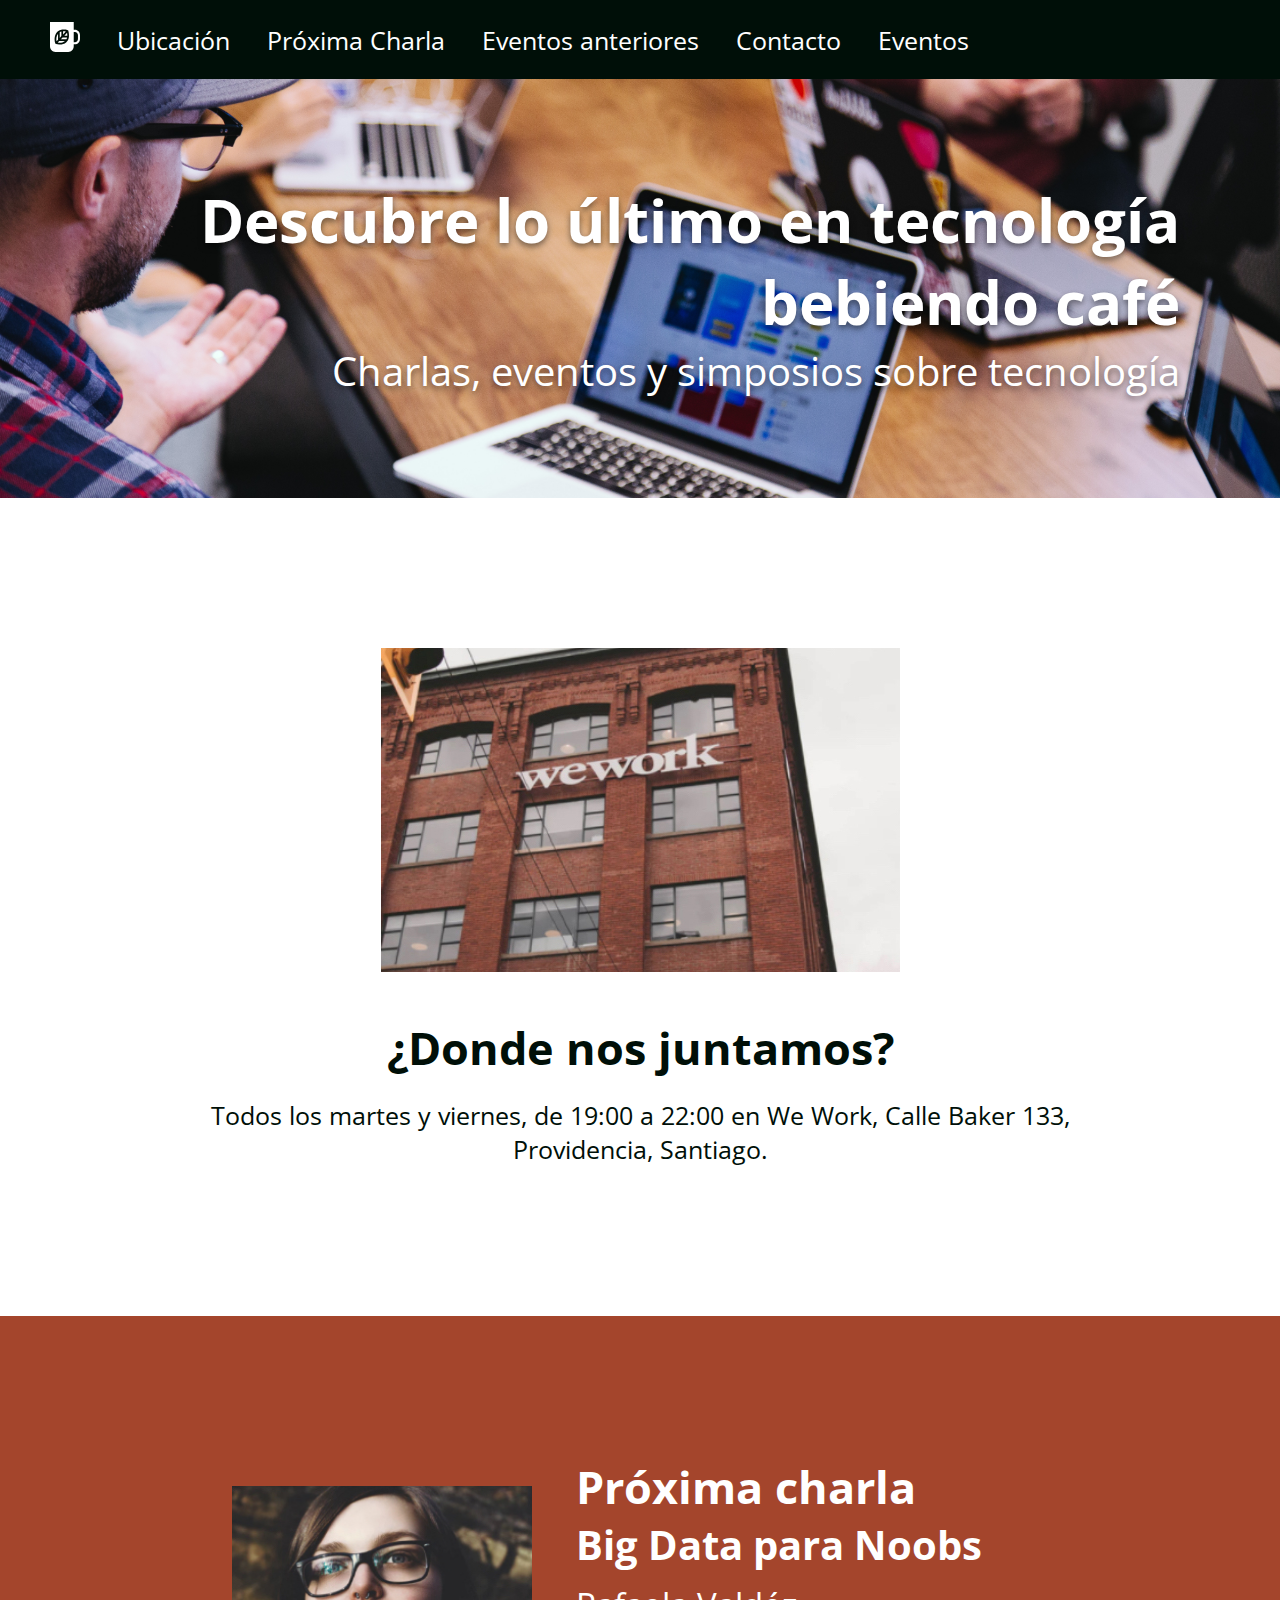
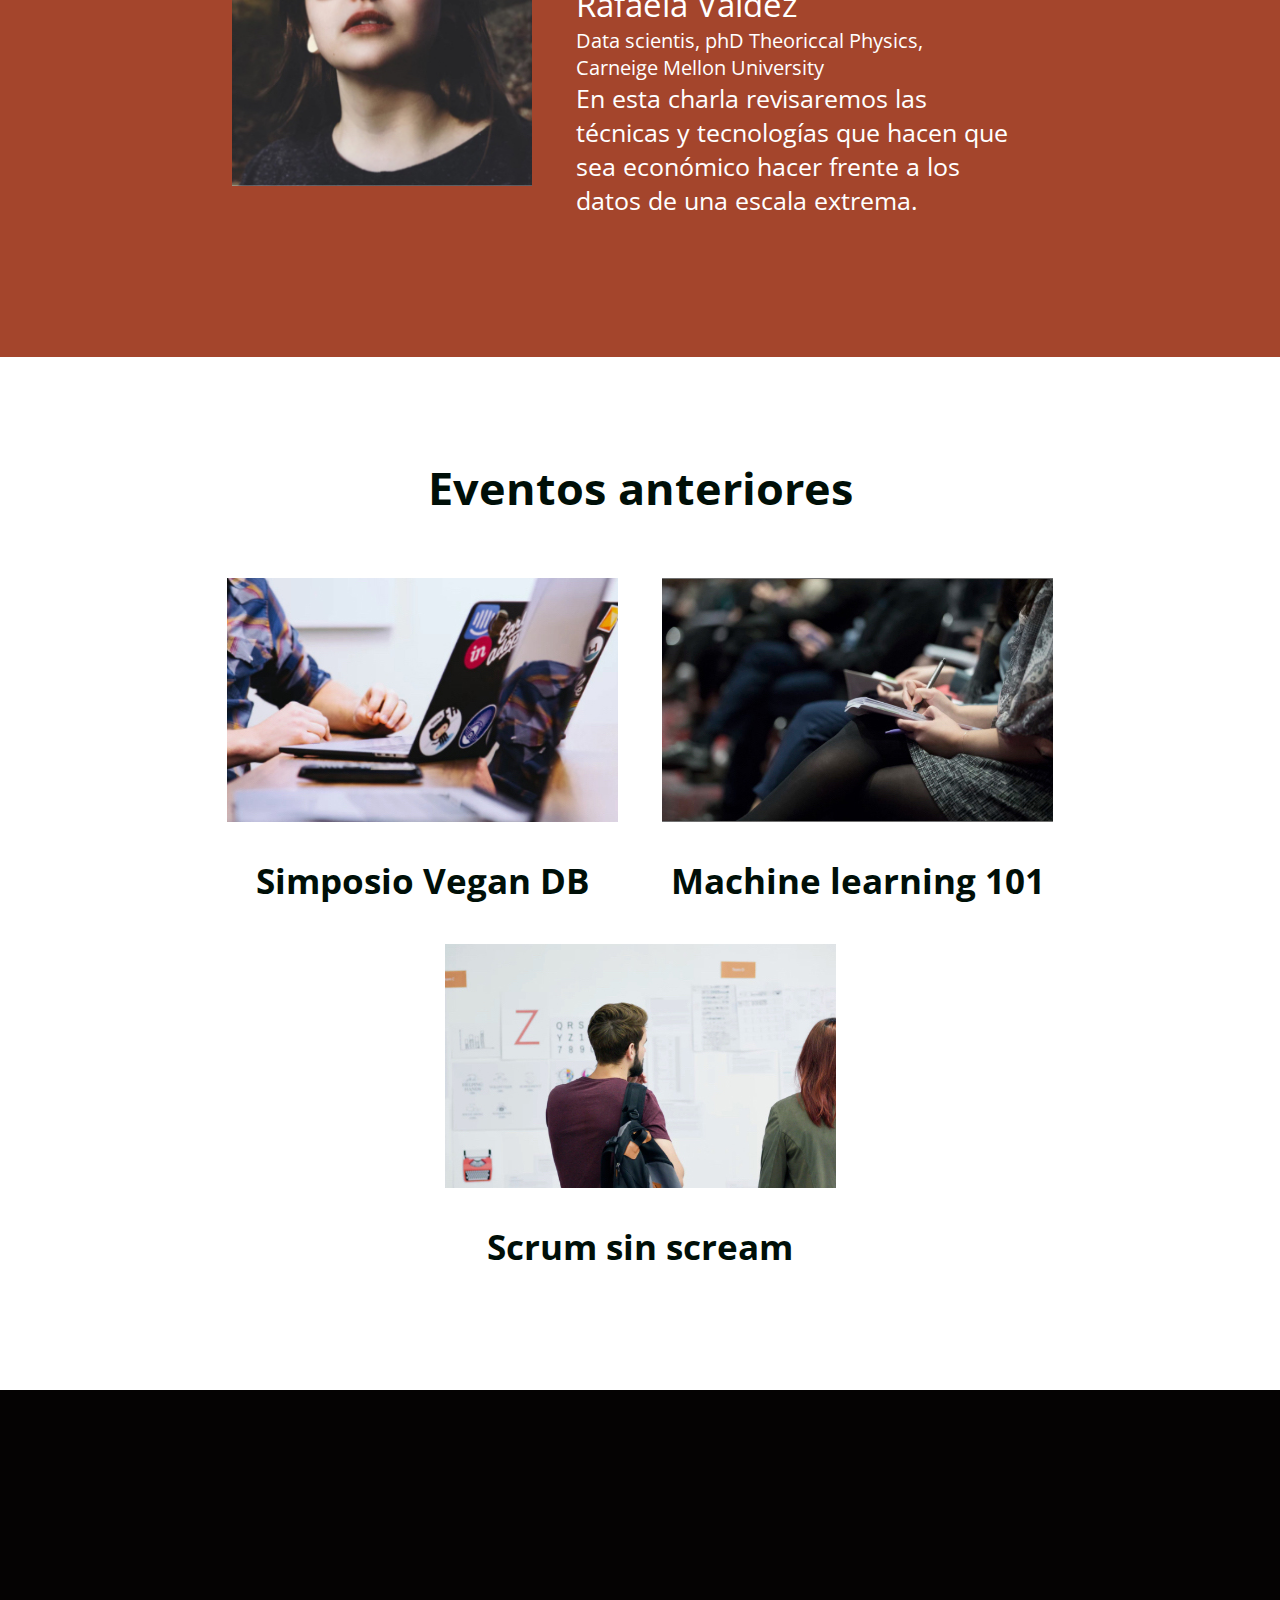
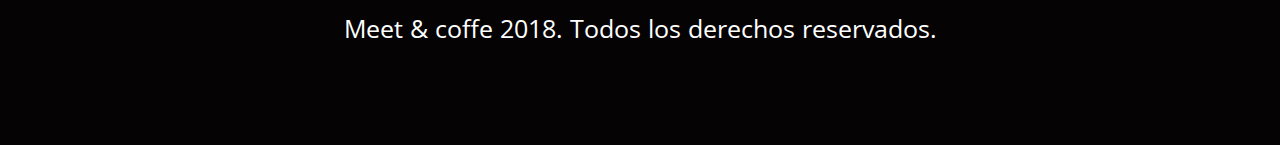
<file: index.html>
<!DOCTYPE html>
<html>
<head>
	<title>Meet & Coffee</title>
	<meta charset="utf-8">
	<link rel="shortcut icon" type="image/png" href="assets/img/favicon.png">
	<meta name="author" content="Francisca Medina Concha">
	<meta name="description" content="Comparte tus conocimientos tomando café">
	<meta name="keywords" content="charlas, eventos, simposios, tecnología, co-work">
	<link href="https://fonts.googleapis.com/css?family=Open+Sans:400,700,800" rel="stylesheet">
	<link rel="stylesheet" href="https://use.fontawesome.com/releases/v5.6.3/css/all.css" integrity="sha384-UHRtZLI+pbxtHCWp1t77Bi1L4ZtiqrqD80Kn4Z8NTSRyMA2Fd33n5dQ8lWUE00s/" crossorigin="anonymous">
	<link rel="stylesheet" href="assets/css/style.css">
</head>
<body>
	<nav class="oscuro">
		<ul>
			<li class="icono"><a href="#inicio">
				<svg xmlns="http://www.w3.org/2000/svg" viewBox="0 0 44 44"><path d="M11.8 26l-2.2 2.3c-.5-2.9-.7-7.5 2.2-11.2V26zm-.4 4.1c2.7.5 7.2.7 10.6-2.3h-8.5l-2.1 2.3zm5.3-16.2c-.8.2-1.7.5-2.4.9v8.5l2.4-2.6v-6.8zm2.5-.3v4.6l4-4.2c-1.1-.3-2.5-.5-4-.4zM16 25.2h8.1c.4-.8.7-1.7.9-2.6h-6.6L16 25.2zm28-6.1V25c0 4.3-3.3 7.8-7.4 7.8h-1.8v2.9c0 4.6-3.6 8.3-7.9 8.3h-19C3.6 44 0 40.3 0 35.7V0h34.8v11.4h1.8c4.1 0 7.4 3.5 7.4 7.7zm-16.2.9c.1-2.6-.4-5-.8-6.4-.2-.9-.4-1.4-.4-1.4s-.5-.2-1.4-.4c-1.4-.4-3.6-.9-6.1-.8-.8 0-1.7.1-2.5.3-.8.2-1.6.4-2.4.7-.9.4-1.7.8-2.5 1.5-.6.5-1.1 1-1.6 1.6-4.5 5.4-3.4 12.5-2.6 15.5.2.9.4 1.4.4 1.4s.5.2 1.4.4c2.8.8 9.6 2 14.7-2.7.6-.5 1.1-1.1 1.5-1.7.6-.8 1-1.7 1.4-2.6.3-.8.5-1.7.7-2.6.1-1.1.2-1.9.2-2.8zm13.2-.9c0-2.6-2-4.6-4.4-4.6h-1.8v15.1h1.8c2.4 0 4.4-2.1 4.4-4.6v-5.9zM21 20h4.4c0-1.6-.1-3-.4-4.2L21 20z"/></svg>
			</a></li>
					<li><a href="#ubicacion">Ubicación</a></li>
					<li><a href="#proxima-charla">Próxima Charla</a></li>
					<li><a href="#eventos">Eventos anteriores</a></li>
					<li><a href="#contacto">Contacto</a></li>
					<li><a href="evento01.html">Eventos</a></li>
		</ul>
	</nav>

  <header id="inicio" class="hero-section">
    <h1>Descubre lo último en tecnología bebiendo café</h1>
    <h2 class="subtitulo">Charlas, eventos y simposios sobre tecnología</h2>
  </header>

  <section id="ubicacion">
    <img src="assets/img/we-work.jpg" alt="We work location">
  	<h2>¿Donde nos juntamos?</h2>
  	<p>Todos los martes y viernes, de 19:00  a 22:00 en We Work, Calle Baker 133, Providencia, Santiago.</p>
  </section>

	<section id="proxima-charla" class="sweet-brown">
		<div class="centrado">
			<img src="assets/img/speaker.jpg" alt="speaker" class="charla-speaker">
			<div class="charla-texto">
				<h2>Próxima charla</h2>
				<h3>Big Data para Noobs</h3>
				<h4>Rafaela Valdéz</h4>
				<h5>Data scientis, phD Theoriccal Physics, Carneige Mellon University</h5>
				<p>En esta charla revisaremos las técnicas y tecnologías que hacen que sea económico hacer frente a los datos de una escala extrema.</p>
			</div>
		</div>
	</section>

  <section id="eventos">
  	<h2>Eventos anteriores</h2>
		<article class="evento">
		<img src="assets/img/simposio-vegan.jpg" alt="Events simposio vegan">
		<h3>Simposio Vegan DB</h3>
		</article>

		<article class="evento">
	  	<img src="assets/img/machine-learning.jpg" alt="machine-learning">
	  	<h3>Machine learning 101</h3>
		</article>

		<article class="evento">
	  	<img src="assets/img/scrum-sin-scream.jpg" alt="scrum-sin-scream">
	  	<h3>Scrum sin scream</h3>
		</article>
  </section>

	<footer id="contacto" class="oscuro">
		<a href="https://github.com"><i class="fab fa-github-square "></i></a>
		<a href="https://twitter.com"><i class="fab fa-twitter-square "></i></a>
		<a href="https://www.linkedin.com"><i class="fab fa-linkedin "></i></a>
	  <p>Meet & coffe 2018. Todos los derechos reservados.</p>
	</footer>
</body>
</html>
</file>
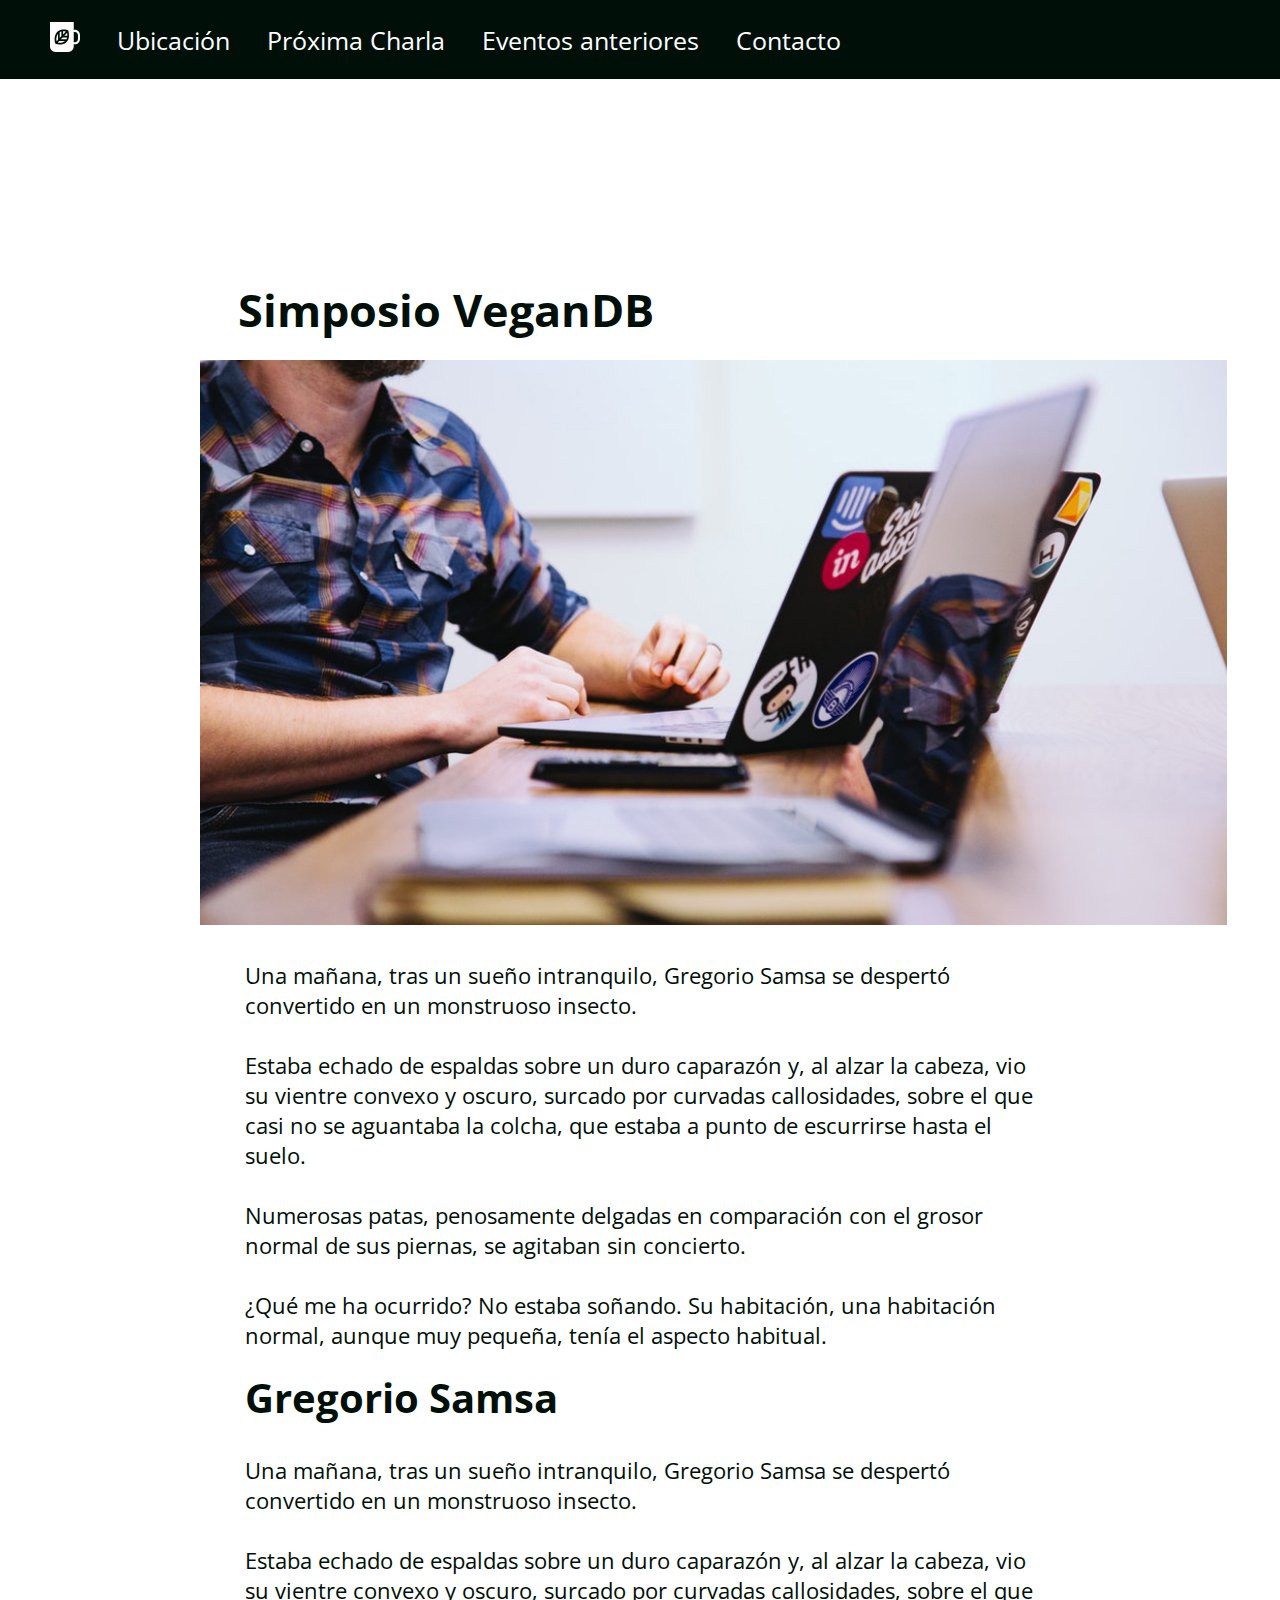
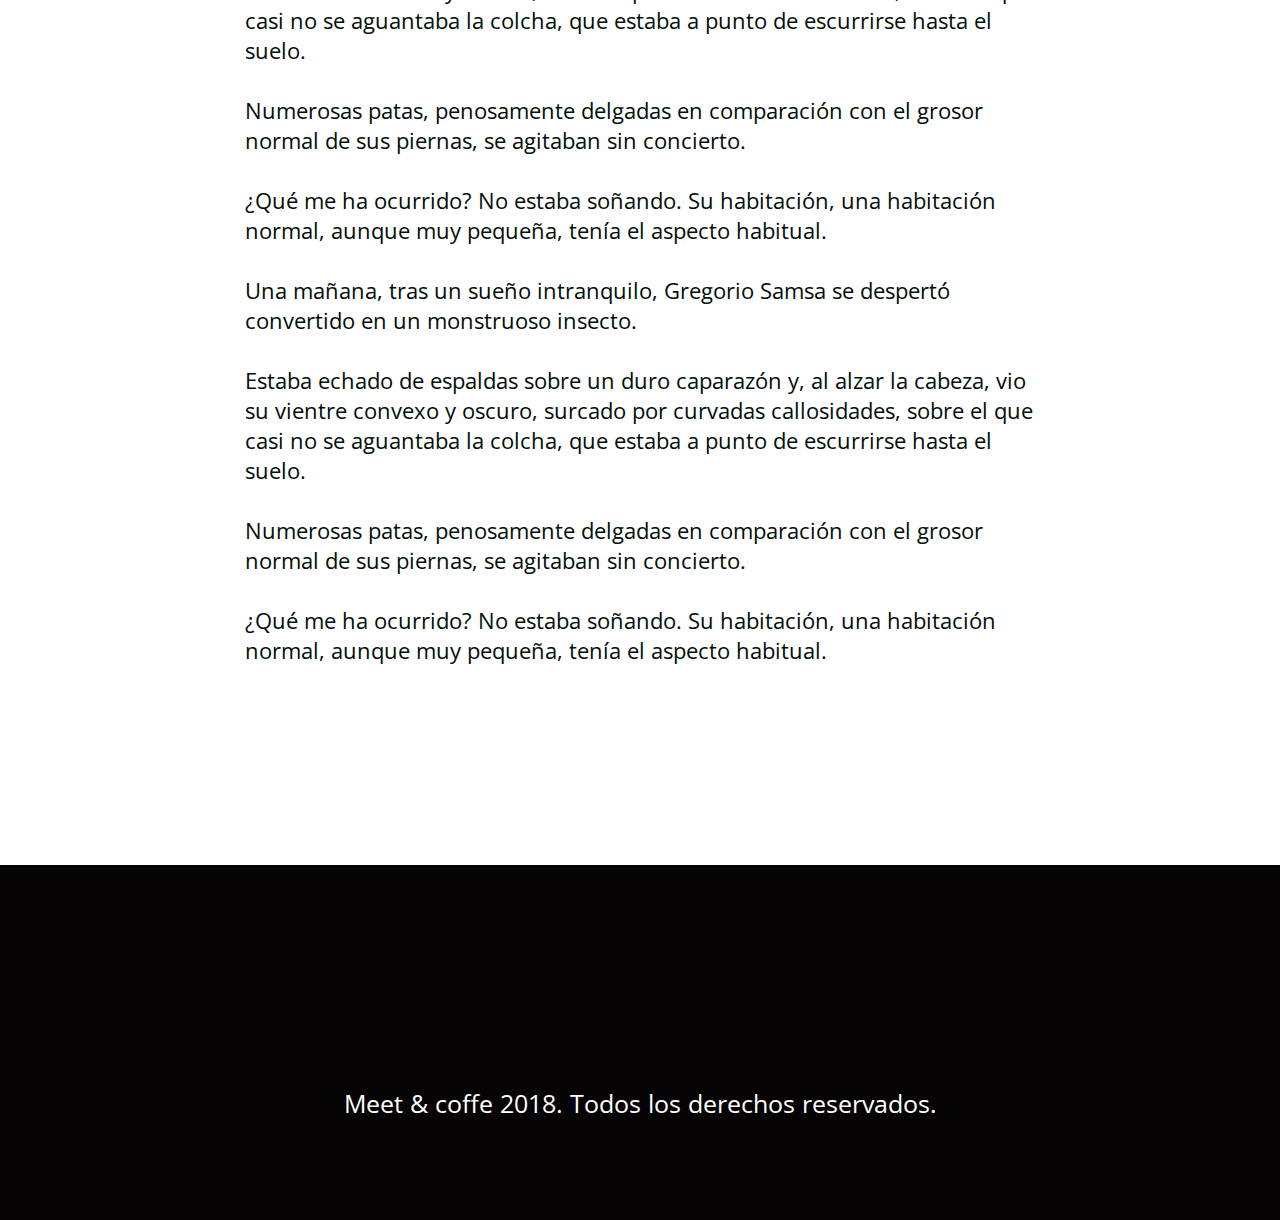
<file: evento01.html>
<!DOCTYPE html>
<html lang="en">
<head>
    <meta charset="UTF-8">
    <meta name="viewport" content="width=device-width, initial-scale=1.0">
    <title>EVENTO 01</title>
    <link href="https://fonts.googleapis.com/css?family=Open+Sans:400,700,800" rel="stylesheet">
	<link rel="stylesheet" href="https://use.fontawesome.com/releases/v5.6.3/css/all.css" integrity="sha384-UHRtZLI+pbxtHCWp1t77Bi1L4ZtiqrqD80Kn4Z8NTSRyMA2Fd33n5dQ8lWUE00s/" crossorigin="anonymous">
    <link rel="stylesheet" href="assets/css/style.css">
</head>
<body>
    <nav class="oscuro">
		<ul>
			<li class="icono"><a href="index.html">
				<svg xmlns="http://www.w3.org/2000/svg" viewBox="0 0 44 44"><path d="M11.8 26l-2.2 2.3c-.5-2.9-.7-7.5 2.2-11.2V26zm-.4 4.1c2.7.5 7.2.7 10.6-2.3h-8.5l-2.1 2.3zm5.3-16.2c-.8.2-1.7.5-2.4.9v8.5l2.4-2.6v-6.8zm2.5-.3v4.6l4-4.2c-1.1-.3-2.5-.5-4-.4zM16 25.2h8.1c.4-.8.7-1.7.9-2.6h-6.6L16 25.2zm28-6.1V25c0 4.3-3.3 7.8-7.4 7.8h-1.8v2.9c0 4.6-3.6 8.3-7.9 8.3h-19C3.6 44 0 40.3 0 35.7V0h34.8v11.4h1.8c4.1 0 7.4 3.5 7.4 7.7zm-16.2.9c.1-2.6-.4-5-.8-6.4-.2-.9-.4-1.4-.4-1.4s-.5-.2-1.4-.4c-1.4-.4-3.6-.9-6.1-.8-.8 0-1.7.1-2.5.3-.8.2-1.6.4-2.4.7-.9.4-1.7.8-2.5 1.5-.6.5-1.1 1-1.6 1.6-4.5 5.4-3.4 12.5-2.6 15.5.2.9.4 1.4.4 1.4s.5.2 1.4.4c2.8.8 9.6 2 14.7-2.7.6-.5 1.1-1.1 1.5-1.7.6-.8 1-1.7 1.4-2.6.3-.8.5-1.7.7-2.6.1-1.1.2-1.9.2-2.8zm13.2-.9c0-2.6-2-4.6-4.4-4.6h-1.8v15.1h1.8c2.4 0 4.4-2.1 4.4-4.6v-5.9zM21 20h4.4c0-1.6-.1-3-.4-4.2L21 20z"/></svg>
			</a></li>
					<li><a href="#ubicacion">Ubicación</a></li>
					<li><a href="#proxima-charla">Próxima Charla</a> </li>
					<li><a href="#eventos">Eventos anteriores</a></li>
					<li><a href="#contacto">Contacto</a></li>
		</ul>
    </nav>
    <section id="event">
            <h2>Simposio VeganDB</h2>
            <img src="assets/img/post-1.jpg" alt="">
        <div class="charla-texto">
            <p>Una mañana, tras un sueño intranquilo, Gregorio Samsa se despertó convertido en un monstruoso insecto. </p>
            <p>Estaba echado de espaldas sobre un duro caparazón y, al alzar la cabeza, vio su vientre convexo y oscuro, surcado por curvadas callosidades, sobre el que casi no se aguantaba la colcha, que estaba a punto de escurrirse hasta el suelo.</p>
            <p>Numerosas patas, penosamente delgadas en comparación con el grosor normal de sus piernas, se agitaban sin concierto.</p>
            <p>¿Qué me ha ocurrido? No estaba soñando. Su habitación, una habitación normal, aunque muy pequeña, tenía el aspecto habitual.</p>
            <h3>Gregorio Samsa</h3>
            <p>Una mañana, tras un sueño intranquilo, Gregorio Samsa se despertó convertido en un monstruoso insecto. </p>
            <p>Estaba echado de espaldas sobre un duro caparazón y, al alzar la cabeza, vio su vientre convexo y oscuro, surcado por curvadas callosidades, sobre el que casi no se aguantaba la colcha, que estaba a punto de escurrirse hasta el suelo.</p>
            <p>Numerosas patas, penosamente delgadas en comparación con el grosor normal de sus piernas, se agitaban sin concierto.</p>
            <p>¿Qué me ha ocurrido? No estaba soñando. Su habitación, una habitación normal, aunque muy pequeña, tenía el aspecto habitual.</p>            
            <p>Una mañana, tras un sueño intranquilo, Gregorio Samsa se despertó convertido en un monstruoso insecto. </p>
            <p>Estaba echado de espaldas sobre un duro caparazón y, al alzar la cabeza, vio su vientre convexo y oscuro, surcado por curvadas callosidades, sobre el que casi no se aguantaba la colcha, que estaba a punto de escurrirse hasta el suelo.</p>
            <p>Numerosas patas, penosamente delgadas en comparación con el grosor normal de sus piernas, se agitaban sin concierto.</p>
            <p>¿Qué me ha ocurrido? No estaba soñando. Su habitación, una habitación normal, aunque muy pequeña, tenía el aspecto habitual.</p>
        </div>
    </section>
        <footer id="contacto" class="oscuro">
            <a href="https://github.com"><i class="fab fa-github-square "></i></a>
            <a href="https://twitter.com"><i class="fab fa-twitter-square "></i></a>
            <a href="https://www.linkedin.com"><i class="fab fa-linkedin "></i></a>
          <p>Meet & coffe 2018. Todos los derechos reservados.</p>
        </footer>
</body>
</html>
</file>
<file: assets/css/style.css>
@import url('https://fonts.googleapis.com/css2?family=Open+Sans:wght@400;700;800&display=swap');
* {
    margin: 0;
    padding: 0;
    border: 0;
}
body {
    font-family: 'Open Sans';
    color: #000F08;
    text-align: center;
}
nav {
    background-color: #000F08;
    color: white;
    text-align: left;
    font-size: 25px;
    padding: 20px;
}
nav li {
    display: inline-block;
    vertical-align: middle;
    margin-left: 30px;
}
nav li a{    
    color: white;
    text-decoration: none;
 }
 svg, .icono {
    width: 30px;
    fill: white;
 }
 header {
    text-align: right;
    background-image: url(../img/bg-hero.png);
    background-repeat: no-repeat;
    background-size: cover;
    color: white;
    padding: 100px;
    text-shadow: 0px 3px 6px #00000080
}
header h1{
    font-size: 60px;
    font-weight: 800px;
}
header h2{
    font-size: 40px;
    font-weight: 400;
}
#ubicacion{
    padding: 150px;
    }
#ubicacion h2{
    font-size: 45px;
    margin:40px 0px 20px 0px ;
}
#ubicacion p{
    font-size: 25px;
}
#proxima-charla{
    background-color: #A4452C;
    padding: 100px;
    color: white;
}
#proxima-charla img{
    height: 300px;
}
#proxima-charla img, .charla-texto{
    display: inline-block;
    vertical-align: middle;
}
#proxima-charla .charla-texto{
    text-align: left;
    width: 40%;
    padding:40px;
}
#proxima-charla .charla-texto h2{
    font-size: 45px;
}
#proxima-charla .charla-texto h3{
    font-size: 40px;
    padding-bottom: 10px;
}
#proxima-charla .charla-texto h4{
    font-size: 33px;
}
#proxima-charla .charla-texto h5{
    font-size: 20px;
}
#proxima-charla .charla-texto p{
    font-size: 25px;
}
#proxima-charla .charla-texto h4,h5,p{
    font-weight: 400
}
#eventos{
    padding: 100px;
}
#eventos h2{
    font-size: 45px;
    margin-bottom: 40px;
}
#eventos article{
    display: inline-block;
    margin: 20px;    
}
#eventos article h3{
    margin-top: 30px;
    font-size: 35px;
}

footer{
    background-color: #050303;
    color: white;
    font-size: 25px;
    padding: 100px;
}
footer i{
    font-size: 70px;
    color: white;
    margin-left: 20px; 
}
footer p{
    margin-top: 25px;
}
#event{
    width: 70%;
    padding: 200px;
}
#event h2{
    font-size: 45px;
    text-align: left;
    padding-left: 38px;
    margin-bottom: 20px;
}
#event h3{
    font-size: 40px;
    margin: 20px 0px;
}
#event p{
    margin-top: 30px;
}
#event .charla-texto{
    font-size: 22px;
    text-align: left;
    width: 90%;
}
</file>
